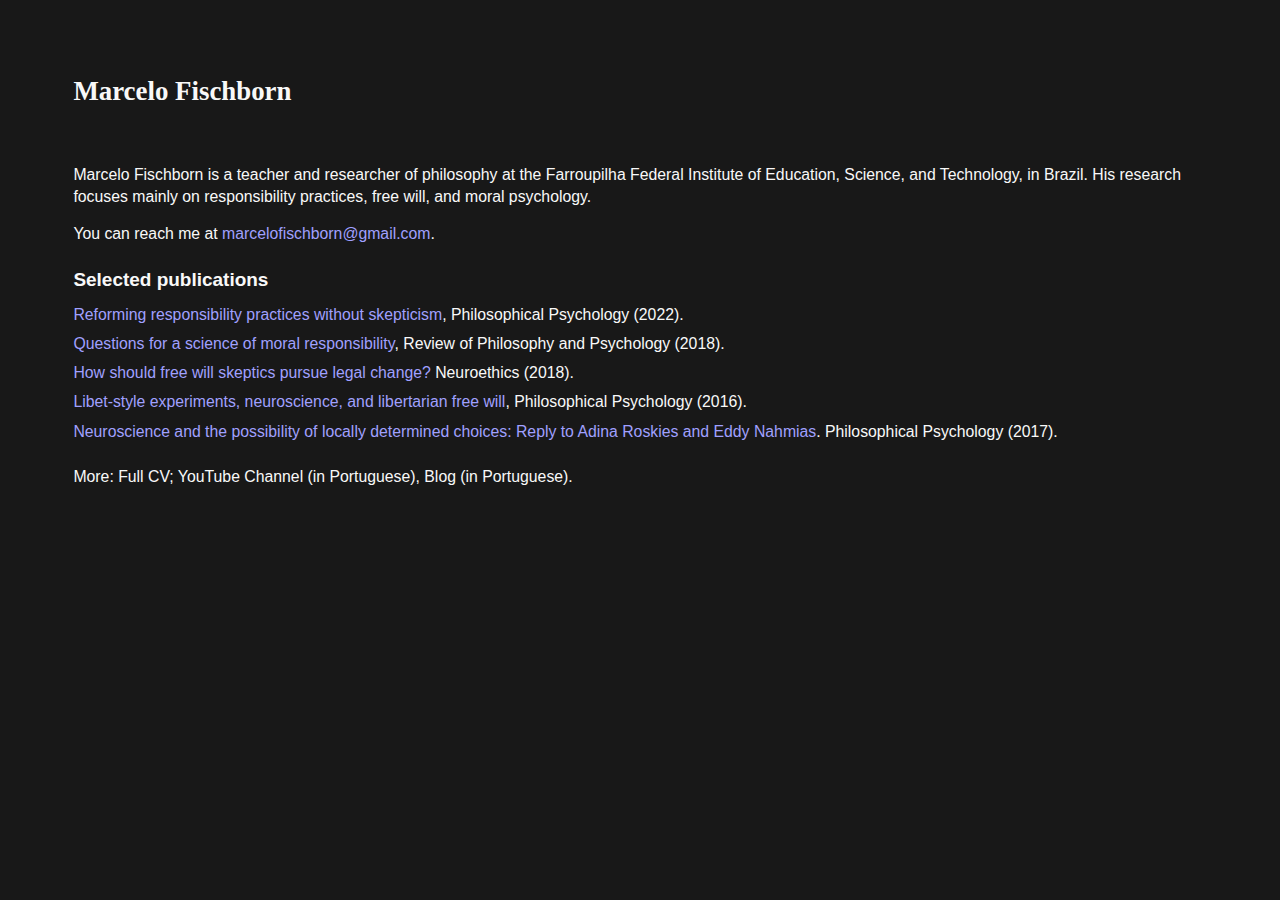
<file: index.html>
<html>
  <head>
    <title>Marcelo Fischborn</title>
    <link rel="stylesheet" href="all.css">
    <meta name="viewport" content="width=device-width, initial-scale=1.0">
  </head>
  <body>
    <h1>Marcelo Fischborn</h1>
    <p>Marcelo Fischborn is a teacher and researcher of philosophy at the Farroupilha Federal Institute of Education, Science, and Technology, in Brazil. His research focuses mainly on responsibility practices, free will, and moral psychology.</p>
    <p>You can reach me at <a href="#">marcelofischborn@gmail.com</a>.</p>
    <h2>Selected publications</h2>
    <ul>
      <li><a href="#">Reforming responsibility practices without skepticism</a>, Philosophical Psychology (2022).</li>
      <li><a href="#">Questions for a science of moral responsibility</a>, Review of Philosophy and Psychology (2018).</li>
      <li><a href="#">How should free will skeptics pursue legal change?</a> Neuroethics (2018).</li>
      <li><a href="#">Libet-style experiments, neuroscience, and libertarian free will</a>, Philosophical Psychology (2016).</li>
      <li><a href="#">Neuroscience and the possibility of locally determined choices: Reply to Adina Roskies and Eddy Nahmias</a>. Philosophical Psychology (2017).</li>
    </ul>
    <p>More: Full CV; YouTube Channel (in Portuguese), Blog (in Portuguese).</p>
  </body>
</html>
</file>
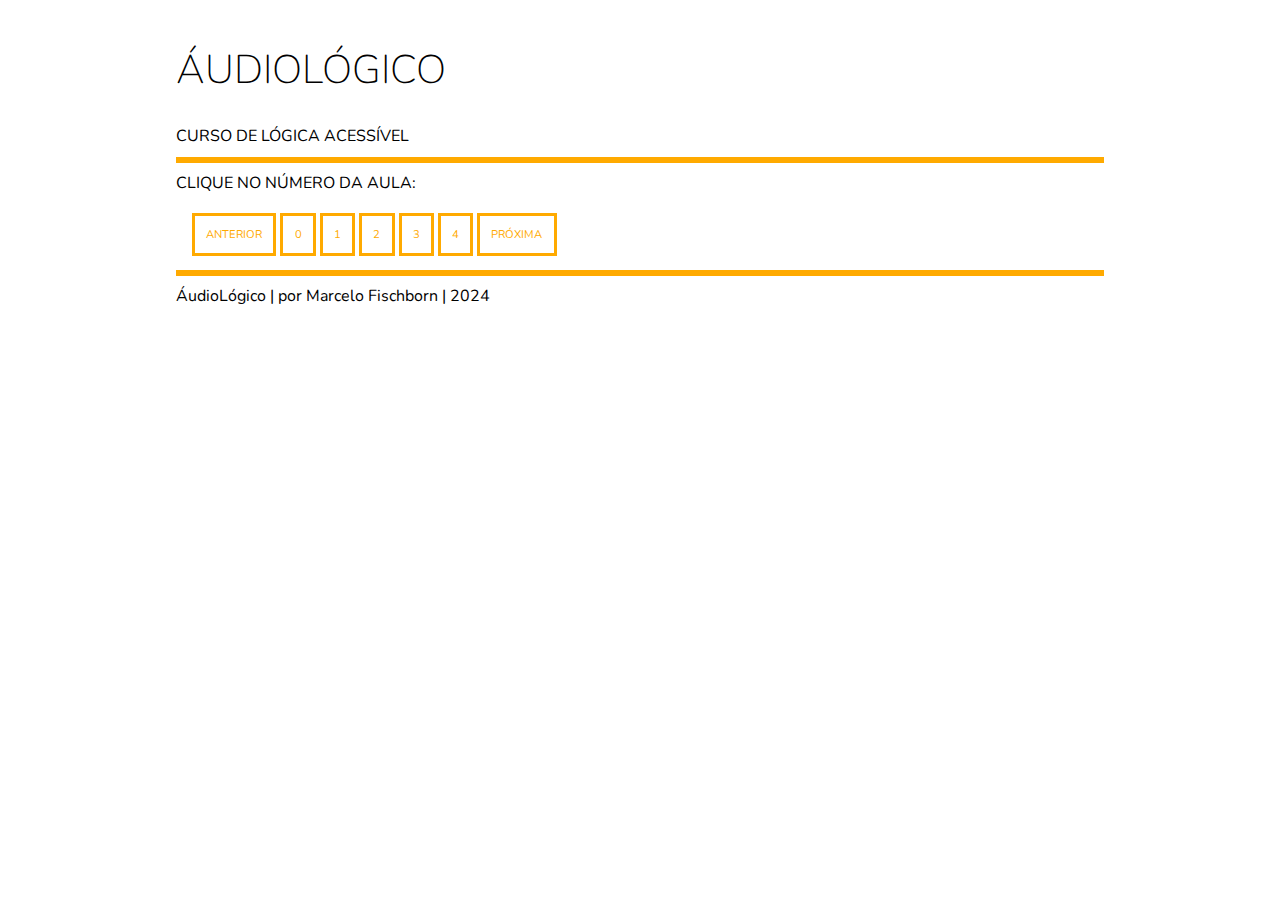
<file: audiologico/index.html>
<!DOCTYPE html>
<html lang="pt">
<head>
    <meta charset="UTF-8">
    <meta name="viewport" content="width=device-width, initial-scale=1.0">
    <title>ÁUDIOLÓGICO</title>
    <script src="https://code.responsivevoice.org/responsivevoice.js?key=XhKnUNPp"></script>
    <link rel="stylesheet" href="./include/lit.css">
    <script type="text/javascript" src="./include/code.js"></script> 
    <link href="https://fonts.googleapis.com/css?family=Nunito:300,400,700" rel="stylesheet">
    <!--<script async defer src="https://buttons.github.io/buttons.js"></script>-->
</head>
<body class="c">


    <h1 class="tts">ÁUDIOLÓGICO</h2>
    <div class="tts">CURSO DE LÓGICA ACESSÍVEL</div>
        
    <hr>
<p class="tts">CLIQUE NO NÚMERO DA AULA:</p><div class="c">
    <a class="btn" id="linkPrevious" href="#">ANTERIOR</a>
    <a class=btn href="0.html">0</a>
    <a class=btn href="1.html">1</a>
    <a class=btn href="2.html">2</a>
    <a class=btn href="3.html">3</a>
    <a class=btn href="4.html">4</a>
    <a class="btn" id="linkNext" href="#">PRÓXIMA</a>
</div>
<script>
    linksNextPrevious();

</script>
<hr>
<p class="tts">ÁudioLógico | por Marcelo Fischborn | 2024 </p>
</body>
</html>
</file>
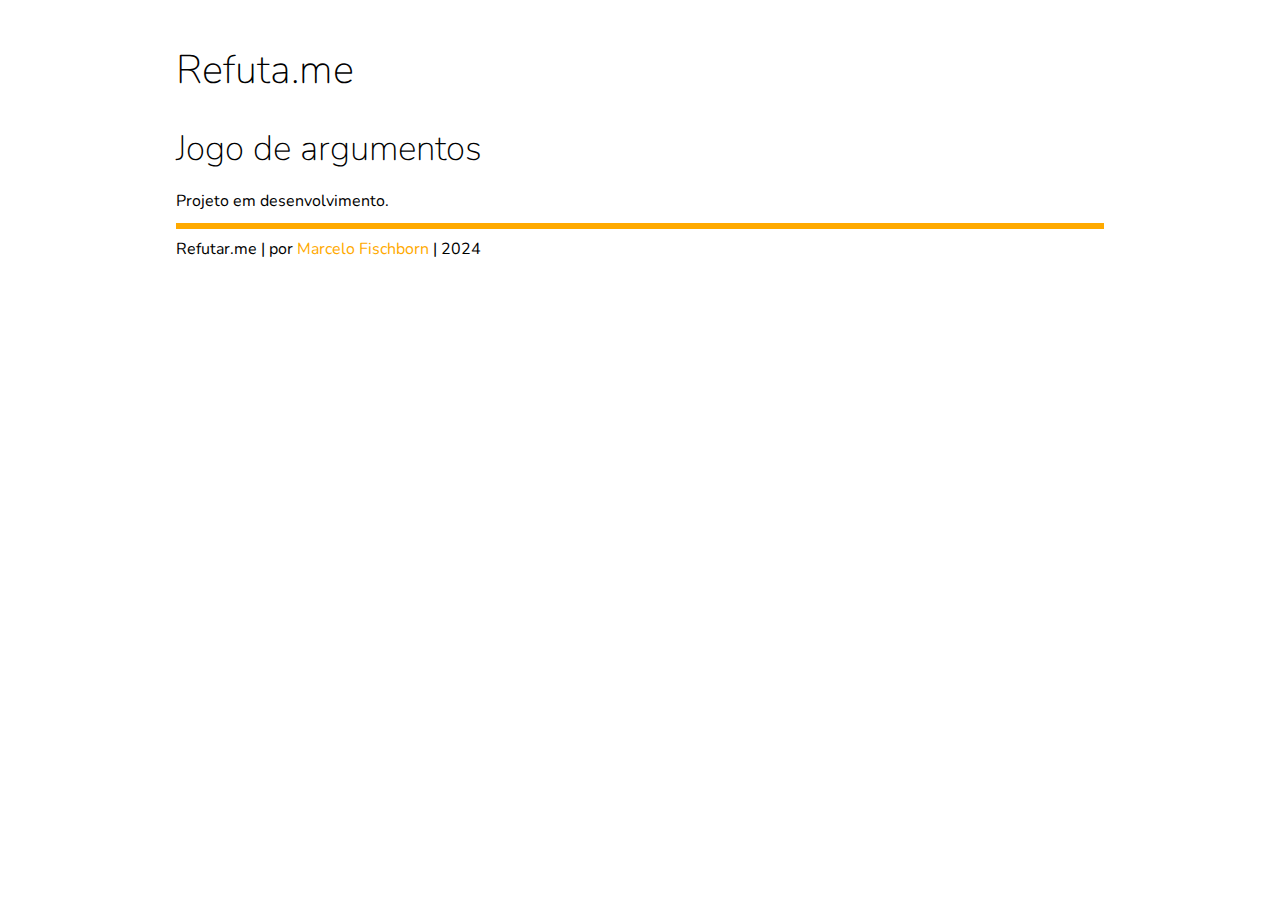
<file: refuta.me/index.html>
<!DOCTYPE html>
<html lang="pt">
<head>
    <meta charset="UTF-8">
    <meta name="viewport" content="width=device-width, initial-scale=1.0">
    <title>Refuta.me - Jogo de Argumentos</title>
    <link rel="stylesheet" href="./include/lit.css">
    <script type="text/javascript" src="./include/code.js"></script> 
    <link href="https://fonts.googleapis.com/css?family=Nunito:300,400,700" rel="stylesheet">
    <!--<script async defer src="https://buttons.github.io/buttons.js"></script>-->
</head>
<body class="c">

    <h1 class="tts">Refuta.me</h1>
    <h2>Jogo de argumentos</h2>
    <div class="tts">Projeto em desenvolvimento.</div>
    <hr>
    <p class="tts">
        Refutar.me | por <a href="https://fischborn.wordpress.com/sobre/">Marcelo Fischborn</a> | 2024
    </p>

</body>
</html>
</file>
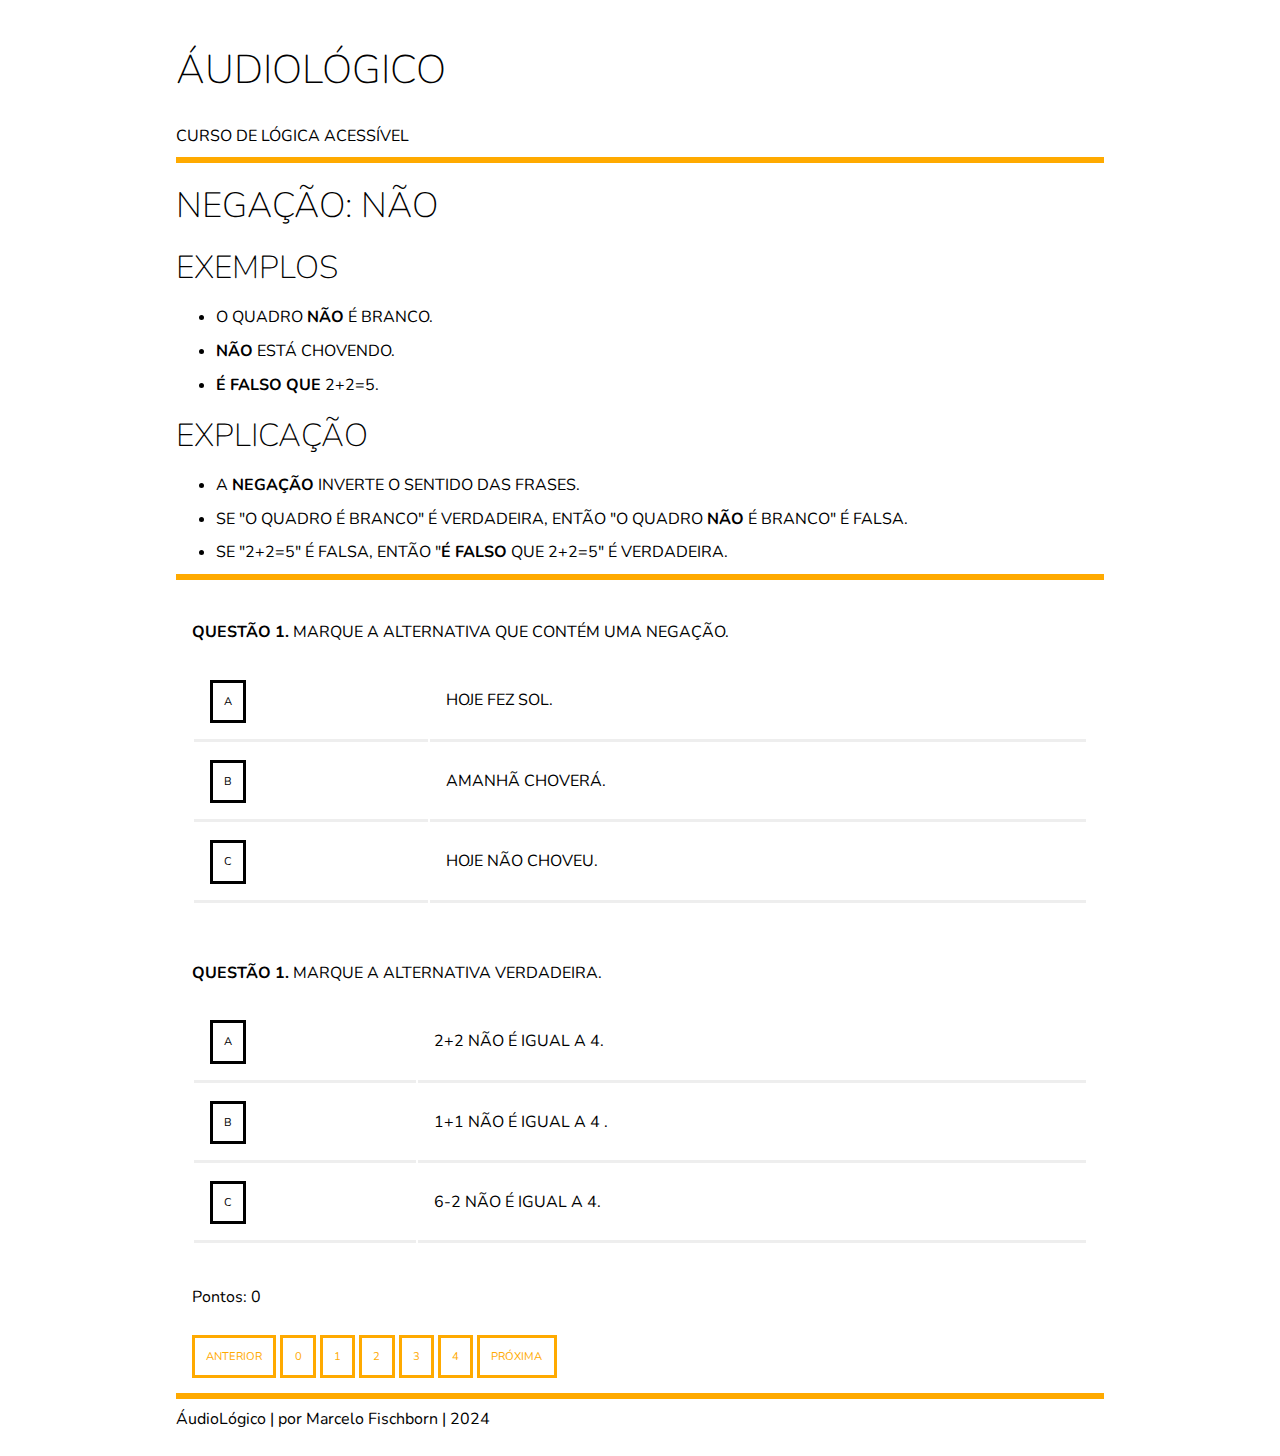
<file: audiologico/1.html>
<!DOCTYPE html>
<html lang="pt">
<head>
    <meta charset="UTF-8">
    <meta name="viewport" content="width=device-width, initial-scale=1.0">
    <title>ÁUDIOLÓGICO</title>
    <script src="https://code.responsivevoice.org/responsivevoice.js?key=XhKnUNPp"></script>
    <link rel="stylesheet" href="./include/lit.css">
    <script type="text/javascript" src="./include/code.js"></script> 
    <link href="https://fonts.googleapis.com/css?family=Nunito:300,400,700" rel="stylesheet">
    <!--<script async defer src="https://buttons.github.io/buttons.js"></script>-->
</head>
<body class="c">


    <h1 class="tts">ÁUDIOLÓGICO</h2>
    <div class="tts">CURSO DE LÓGICA ACESSÍVEL</div>
        
    <hr>
<h2 class="tts">NEGAÇÃO: NÃO</h2>

<h3 class="tts">EXEMPLOS</h3>
<ul>
    <li class="tts">O QUADRO <strong>NÃO</strong> É BRANCO.</li>
    <li class="tts"><strong>NÃO</strong> ESTÁ CHOVENDO.</li>
    <li class="tts"><strong>É FALSO QUE</strong> 2+2=5.</li>
</ul>



<h3 class="tts">EXPLICAÇÃO</h3>

<ul> <!--seguir daqui-->
    <li class="tts">A <strong>NEGAÇÃO</strong> INVERTE O SENTIDO DAS FRASES.</li>
    <li class="tts">SE "O QUADRO É BRANCO" É VERDADEIRA, ENTÃO "O QUADRO <strong>NÃO</strong> É BRANCO" É FALSA.</li>
    <li class="tts">SE "2+2=5" É FALSA, ENTÃO "<strong>É FALSO</strong> QUE 2+2=5" É VERDADEIRA.</li>
</ul>

<hr>

<div class="c"> <!-- Início da questão -->

    <p class="tts"><strong>QUESTÃO 1.</strong> MARQUE A ALTERNATIVA QUE CONTÉM UMA NEGAÇÃO.</p>

    <table class="w-100">
        <tbody>
            <tr>
                <td><button class="btn" onclick="checkAnswer(false, this)">A</button></td>
                <td class="tts">HOJE FEZ SOL.</td>
            </tr>
            <tr>
                <td><button class="btn" onclick="checkAnswer(false, this)">B</button></td>
                <td class="tts">AMANHÃ CHOVERÁ.</td>
            </tr>
            <tr>
                <td><button class="btn" onclick="checkAnswer(true, this)">C</button></td>
                <td class="tts">HOJE NÃO CHOVEU.</td>
            </tr>
        </tbody>
    </table>

    
    <div class="feedback"></div>

</div> <!-- Fim da questão -->

<div class="c"> <!-- Início da questão -->

    <p class="tts"><strong>QUESTÃO 1.</strong> MARQUE A ALTERNATIVA VERDADEIRA.</p>

    <table class="w-100">
        <tbody>
            <tr>
                <td><button class="btn" onclick="checkAnswer(false, this)">A</button></td>
                <td class="tts">2+2 NÃO É IGUAL A 4.</td>
            </tr>
            <tr>
                <td><button class="btn" onclick="checkAnswer(true, this)">B</button></td>
                <td class="tts">1+1 NÃO É IGUAL A 4 .</td>
            </tr>
            <tr>
                <td><button class="btn" onclick="checkAnswer(false, this)">C</button></td>
                <td class="tts">6-2 NÃO É IGUAL A 4.</td>
            </tr>
        </tbody>
    </table>

    
    <div class="feedback"></div>

</div> <!-- Fim da questão -->

<div class="c">
    <div class="points" id="points">Pontos: 0</div>
</div><div class="c">
    <a class="btn" id="linkPrevious" href="#">ANTERIOR</a>
    <a class=btn href="0.html">0</a>
    <a class=btn href="1.html">1</a>
    <a class=btn href="2.html">2</a>
    <a class=btn href="3.html">3</a>
    <a class=btn href="4.html">4</a>
    <a class="btn" id="linkNext" href="#">PRÓXIMA</a>
</div>
<script>
    linksNextPrevious();

</script>
<hr>
<p class="tts">ÁudioLógico | por Marcelo Fischborn | 2024 </p>
</body>
</html>
</file>
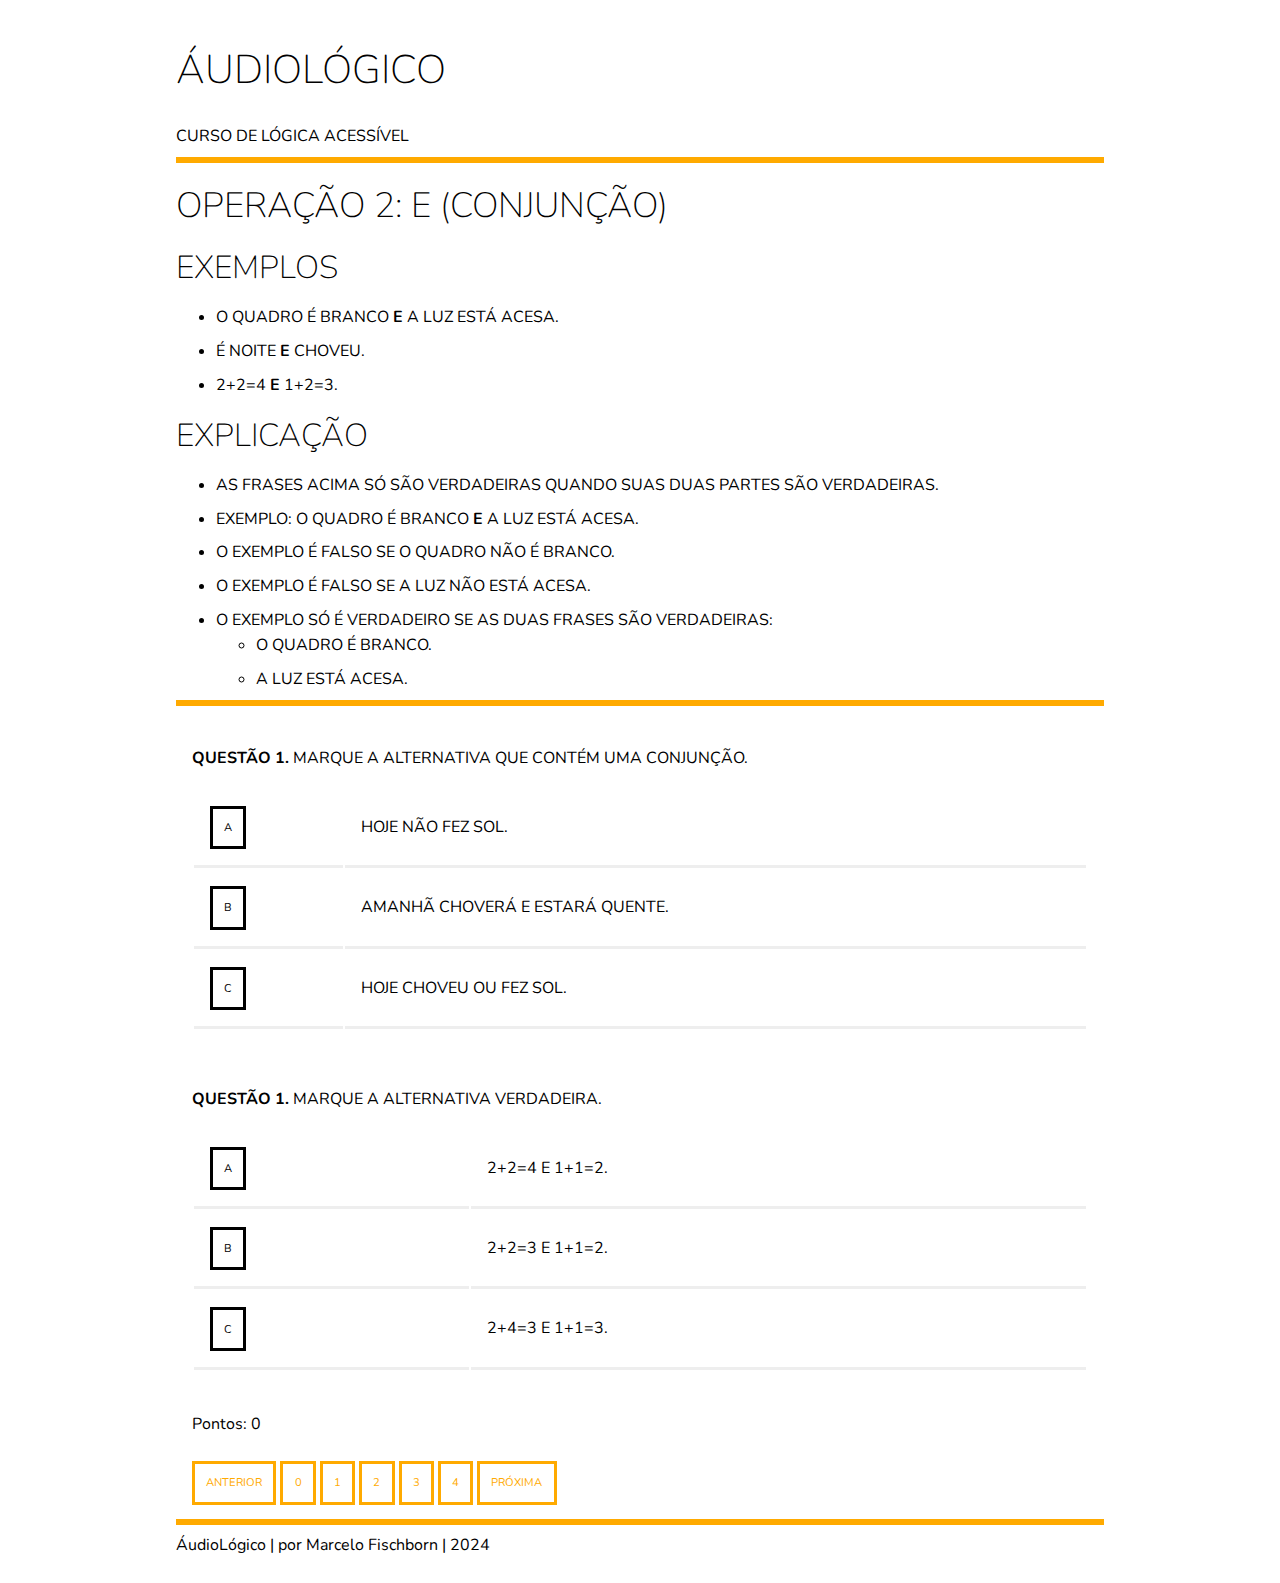
<file: audiologico/2.html>
<!DOCTYPE html>
<html lang="pt">
<head>
    <meta charset="UTF-8">
    <meta name="viewport" content="width=device-width, initial-scale=1.0">
    <title>ÁUDIOLÓGICO</title>
    <script src="https://code.responsivevoice.org/responsivevoice.js?key=XhKnUNPp"></script>
    <link rel="stylesheet" href="./include/lit.css">
    <script type="text/javascript" src="./include/code.js"></script> 
    <link href="https://fonts.googleapis.com/css?family=Nunito:300,400,700" rel="stylesheet">
    <!--<script async defer src="https://buttons.github.io/buttons.js"></script>-->
</head>
<body class="c">


    <h1 class="tts">ÁUDIOLÓGICO</h2>
    <div class="tts">CURSO DE LÓGICA ACESSÍVEL</div>
        
    <hr>
<h2 class="tts">OPERAÇÃO 2: E (CONJUNÇÃO)</h2>

<h3 class="tts">EXEMPLOS</h3>
<ul>
    <li class="tts">O QUADRO É BRANCO <strong>E</strong> A LUZ ESTÁ ACESA.</li>
    <li class="tts">É NOITE <strong>E</strong> CHOVEU.</li>
    <li class="tts">2+2=4 <strong>E</strong> 1+2=3.</li>
</ul>

<h3 class="tts">EXPLICAÇÃO</h3>

<ul>
    <li class="tts">AS FRASES ACIMA SÓ SÃO VERDADEIRAS QUANDO SUAS DUAS PARTES SÃO VERDADEIRAS.</li>
    <li class="tts">EXEMPLO: O QUADRO É BRANCO <strong>E</strong> A LUZ ESTÁ ACESA.</li>
    <li class="tts">O EXEMPLO É FALSO SE O QUADRO NÃO É BRANCO.</li>
    <li class="tts">O EXEMPLO É FALSO SE A LUZ NÃO ESTÁ ACESA.</li>
    <li class="tts">O EXEMPLO SÓ É VERDADEIRO SE AS DUAS FRASES SÃO VERDADEIRAS:
        <ul>
            <li class="tts">O QUADRO É BRANCO.</li>
            <li class="tts">A LUZ ESTÁ ACESA.</li>
        </ul>
    </li>
</ul>



<hr>

<div class="c"> <!-- Início da questão -->

    <p class="tts"><strong>QUESTÃO 1.</strong> MARQUE A ALTERNATIVA QUE CONTÉM UMA CONJUNÇÃO.</p>

    <table class="w-100">
        <tbody>
            <tr>
                <td><button class="btn" onclick="checkAnswer(false, this)">A</button></td>
                <td class="tts">HOJE NÃO FEZ SOL.</td>
            </tr>
            <tr>
                <td><button class="btn" onclick="checkAnswer(true, this)">B</button></td>
                <td class="tts">AMANHÃ CHOVERÁ E ESTARÁ QUENTE.</td>
            </tr>
            <tr>
                <td><button class="btn" onclick="checkAnswer(false, this)">C</button></td>
                <td class="tts">HOJE CHOVEU OU FEZ SOL.</td>
            </tr>
        </tbody>
    </table>

    
    <div class="feedback"></div>

</div> <!-- Fim da questão -->

<div class="c"> <!-- Início da questão -->

    <p class="tts"><strong>QUESTÃO 1.</strong> MARQUE A ALTERNATIVA VERDADEIRA.</p>

    <table class="w-100">
        <tbody>
            <tr>
                <td><button class="btn" onclick="checkAnswer(true, this)">A</button></td>
                <td class="tts">2+2=4 E 1+1=2.</td>
            </tr>
            <tr>
                <td><button class="btn" onclick="checkAnswer(false, this)">B</button></td>
                <td class="tts">2+2=3 E 1+1=2.</td>
            </tr>
            <tr>
                <td><button class="btn" onclick="checkAnswer(false, this)">C</button></td>
                <td class="tts">2+4=3 E 1+1=3.</td>
            </tr>
        </tbody>
    </table>

    
    <div class="feedback"></div>

</div> <!-- Fim da questão -->

<div class="c">
    <div class="points" id="points">Pontos: 0</div>
</div><div class="c">
    <a class="btn" id="linkPrevious" href="#">ANTERIOR</a>
    <a class=btn href="0.html">0</a>
    <a class=btn href="1.html">1</a>
    <a class=btn href="2.html">2</a>
    <a class=btn href="3.html">3</a>
    <a class=btn href="4.html">4</a>
    <a class="btn" id="linkNext" href="#">PRÓXIMA</a>
</div>
<script>
    linksNextPrevious();

</script>
<hr>
<p class="tts">ÁudioLógico | por Marcelo Fischborn | 2024 </p>
</body>
</html>
</file>
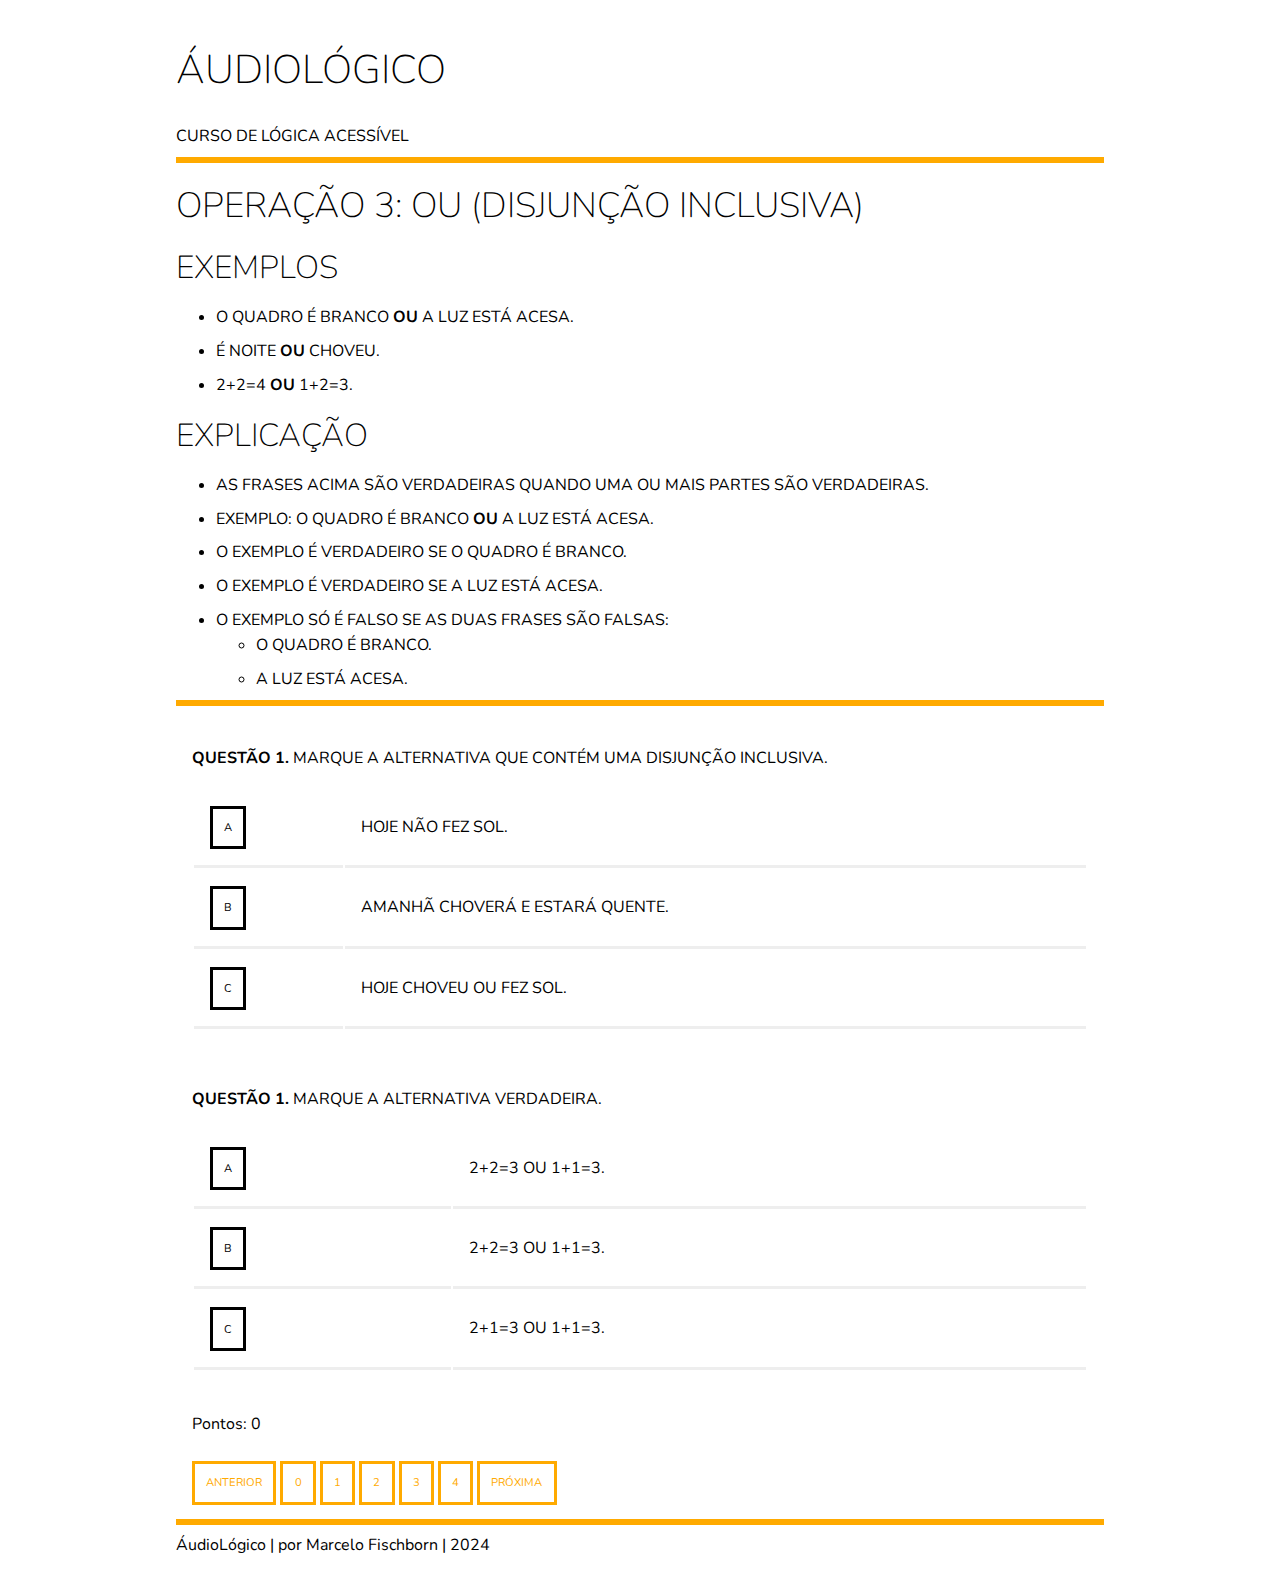
<file: audiologico/3.html>
<!DOCTYPE html>
<html lang="pt">
<head>
    <meta charset="UTF-8">
    <meta name="viewport" content="width=device-width, initial-scale=1.0">
    <title>ÁUDIOLÓGICO</title>
    <script src="https://code.responsivevoice.org/responsivevoice.js?key=XhKnUNPp"></script>
    <link rel="stylesheet" href="./include/lit.css">
    <script type="text/javascript" src="./include/code.js"></script> 
    <link href="https://fonts.googleapis.com/css?family=Nunito:300,400,700" rel="stylesheet">
    <!--<script async defer src="https://buttons.github.io/buttons.js"></script>-->
</head>
<body class="c">


    <h1 class="tts">ÁUDIOLÓGICO</h2>
    <div class="tts">CURSO DE LÓGICA ACESSÍVEL</div>
        
    <hr>
<h2 class="tts">OPERAÇÃO 3: OU (DISJUNÇÃO INCLUSIVA)</h2>

<h3 class="tts">EXEMPLOS</h3>
<ul>
    <li class="tts">O QUADRO É BRANCO <strong>OU</strong> A LUZ ESTÁ ACESA.</li>
    <li class="tts">É NOITE <strong>OU</strong> CHOVEU.</li>
    <li class="tts">2+2=4 <strong>OU</strong> 1+2=3.</li>
</ul>

<h3 class="tts">EXPLICAÇÃO</h3>

<ul>
    <li class="tts">AS FRASES ACIMA SÃO VERDADEIRAS QUANDO UMA OU MAIS PARTES SÃO VERDADEIRAS.</li>
    <li class="tts">EXEMPLO: O QUADRO É BRANCO <strong>OU</strong> A LUZ ESTÁ ACESA.</li>
    <li class="tts">O EXEMPLO É VERDADEIRO SE O QUADRO É BRANCO.</li>
    <li class="tts">O EXEMPLO É VERDADEIRO SE A LUZ ESTÁ ACESA.</li>
    <li class="tts">O EXEMPLO SÓ É FALSO SE AS DUAS FRASES SÃO FALSAS:
        <ul>
            <li class="tts">O QUADRO É BRANCO.</li>
            <li class="tts">A LUZ ESTÁ ACESA.</li>
        </ul>
    </li>
</ul>



<hr>

<div class="c"> <!-- Início da questão -->

    <p class="tts"><strong>QUESTÃO 1.</strong> MARQUE A ALTERNATIVA QUE CONTÉM UMA DISJUNÇÃO INCLUSIVA.</p>

    <table class="w-100">
        <tbody>
            <tr>
                <td><button class="btn" onclick="checkAnswer(false, this)">A</button></td>
                <td class="tts">HOJE NÃO FEZ SOL.</td>
            </tr>
            <tr>
                <td><button class="btn" onclick="checkAnswer(false, this)">B</button></td>
                <td class="tts">AMANHÃ CHOVERÁ E ESTARÁ QUENTE.</td>
            </tr>
            <tr>
                <td><button class="btn" onclick="checkAnswer(true, this)">C</button></td>
                <td class="tts">HOJE CHOVEU OU FEZ SOL.</td>
            </tr>
        </tbody>
    </table>

    
    <div class="feedback"></div>

</div> <!-- Fim da questão -->

<div class="c"> <!-- Início da questão -->

    <p class="tts"><strong>QUESTÃO 1.</strong> MARQUE A ALTERNATIVA VERDADEIRA.</p>

    <table class="w-100">
        <tbody>
            <tr>
                <td><button class="btn" onclick="checkAnswer(false, this)">A</button></td>
                <td class="tts">2+2=3 OU 1+1=3.</td>
            </tr>
            <tr>
                <td><button class="btn" onclick="checkAnswer(false, this)">B</button></td>
                <td class="tts">2+2=3 OU 1+1=3.</td>
            </tr>
            <tr>
                <td><button class="btn" onclick="checkAnswer(true, this)">C</button></td>
                <td class="tts">2+1=3 OU 1+1=3.</td>
            </tr>
        </tbody>
    </table>

    
    <div class="feedback"></div>

</div> <!-- Fim da questão -->

<div class="c">
    <div class="points" id="points">Pontos: 0</div>
</div><div class="c">
    <a class="btn" id="linkPrevious" href="#">ANTERIOR</a>
    <a class=btn href="0.html">0</a>
    <a class=btn href="1.html">1</a>
    <a class=btn href="2.html">2</a>
    <a class=btn href="3.html">3</a>
    <a class=btn href="4.html">4</a>
    <a class="btn" id="linkNext" href="#">PRÓXIMA</a>
</div>
<script>
    linksNextPrevious();

</script>
<hr>
<p class="tts">ÁudioLógico | por Marcelo Fischborn | 2024 </p>
</body>
</html>
</file>
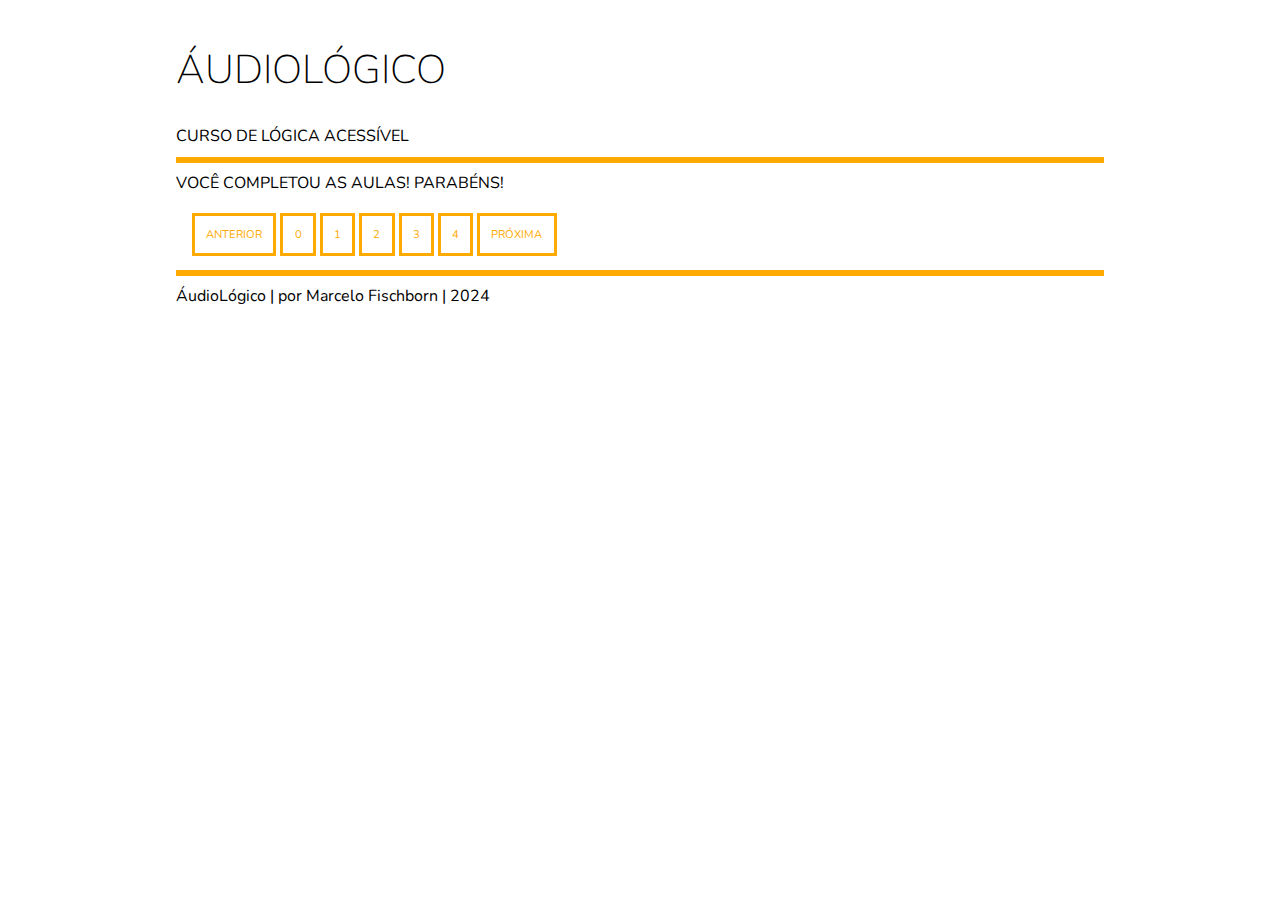
<file: audiologico/4.html>
<!DOCTYPE html>
<html lang="pt">
<head>
    <meta charset="UTF-8">
    <meta name="viewport" content="width=device-width, initial-scale=1.0">
    <title>ÁUDIOLÓGICO</title>
    <script src="https://code.responsivevoice.org/responsivevoice.js?key=XhKnUNPp"></script>
    <link rel="stylesheet" href="./include/lit.css">
    <script type="text/javascript" src="./include/code.js"></script> 
    <link href="https://fonts.googleapis.com/css?family=Nunito:300,400,700" rel="stylesheet">
    <!--<script async defer src="https://buttons.github.io/buttons.js"></script>-->
</head>
<body class="c">


    <h1 class="tts">ÁUDIOLÓGICO</h2>
    <div class="tts">CURSO DE LÓGICA ACESSÍVEL</div>
        
    <hr>
<p class="tts">VOCÊ COMPLETOU AS AULAS! PARABÉNS!</p><div class="c">
    <a class="btn" id="linkPrevious" href="#">ANTERIOR</a>
    <a class=btn href="0.html">0</a>
    <a class=btn href="1.html">1</a>
    <a class=btn href="2.html">2</a>
    <a class=btn href="3.html">3</a>
    <a class=btn href="4.html">4</a>
    <a class="btn" id="linkNext" href="#">PRÓXIMA</a>
</div>
<script>
    linksNextPrevious();

</script>
<hr>
<p class="tts">ÁudioLógico | por Marcelo Fischborn | 2024 </p>
</body>
</html>
</file>
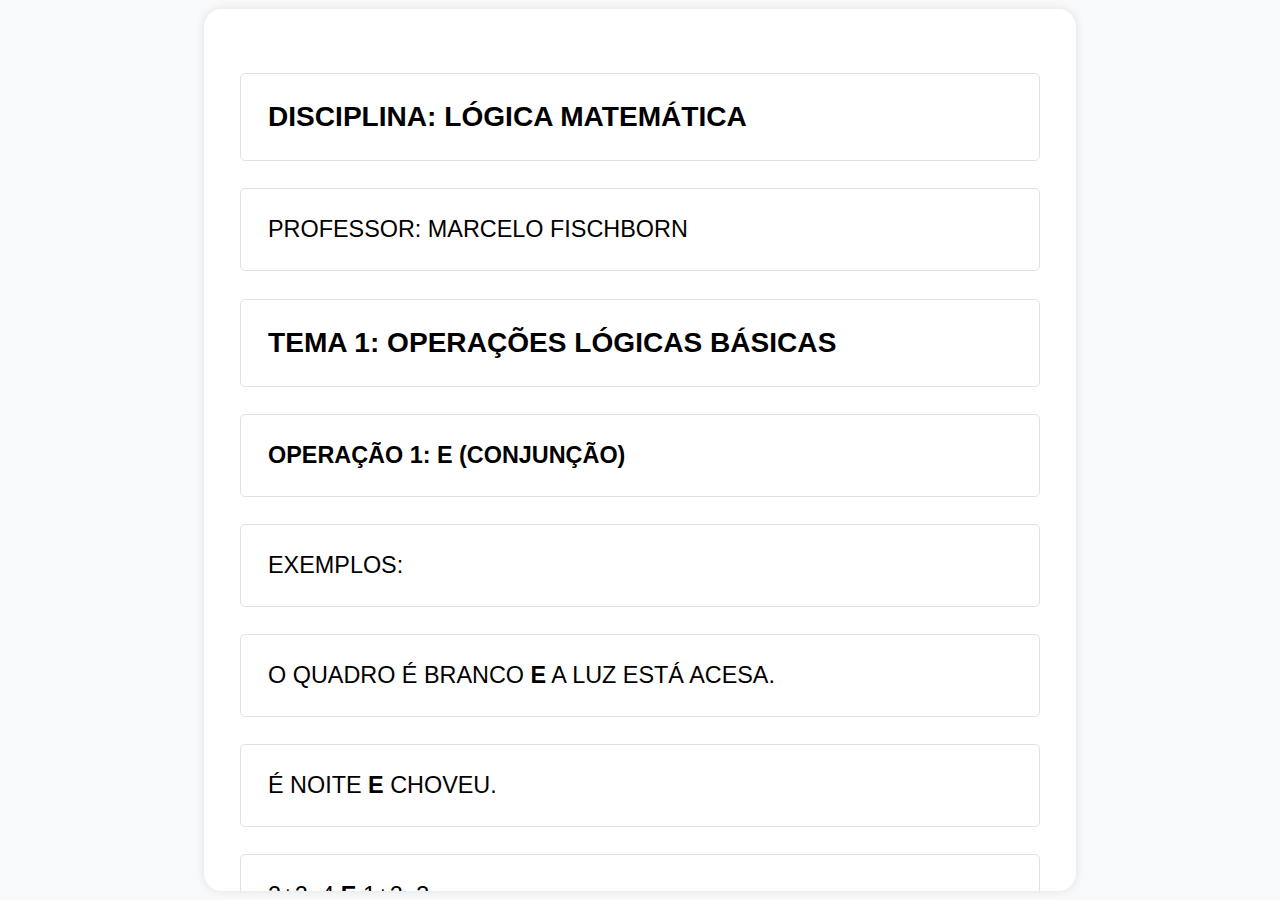
<file: cursos/audiologica.html>
<!-- XhKnUNPp -->

<!DOCTYPE html>
<html lang="en">
<head>
    <meta charset="UTF-8">
    <meta name="viewport" content="width=device-width, initial-scale=1.0">
    <title>LÓGICA ACESSÍVEL</title>
    <script src="https://code.responsivevoice.org/responsivevoice.js?key=XhKnUNPp"></script>
    <style>
        body {
            font-family: Arial, sans-serif;
            font-size: 2.6vh;
            margin: 0;
            padding: 0;
            display: flex;
            justify-content: center;
            align-items: center;
            height: 100vh;
            background-color: #f8f9fa;
        }
        .container {
            max-width: 800px;
            width: 100%;
            padding: 4vh;
            background-color: #ffffff;
            box-shadow: 0 0 10px rgba(0, 0, 0, 0.1);
            border-radius: 2vh;
            max-height: 90vh; 
            overflow-y: auto;
        }
        h1 {
            text-align: center;
            margin-bottom: 3vh;
            font-size: 24px;
        }
        p.tts {
            padding: 3vh; /*15px;*/
            margin-bottom: 3vh; /*15px;*/
            border: 1px solid #dee2e6;
            border-radius: 5px;
            cursor: pointer;
            transition: background-color 0.3s ease;
        }
        p.tts:hover {
            background-color: #f1f1f1;
        }
        p.tts.h1 {
            font-weight: bold; /* Make the text bold for elements with both tts and bold classes */
            font-size: 1.2em;
        }
        p.tts.h2 {
            font-weight: bold; /* Make the text bold for elements with both tts and bold classes */
        }
    </style>
</head>
<body>

    <div class="container">     
        <p class="tts h1">DISCIPLINA: LÓGICA MATEMÁTICA</p>
        <p class="tts">PROFESSOR: MARCELO FISCHBORN</p>
        <p class="tts h1">TEMA 1: OPERAÇÕES LÓGICAS BÁSICAS</p>
        <p class="tts h2">OPERAÇÃO 1: E (CONJUNÇÃO)</p>
        <p class="tts">EXEMPLOS:</p>
        <p class="tts">O QUADRO É BRANCO <strong>E</strong> A LUZ ESTÁ ACESA.</p>
        <p class="tts">É NOITE <strong>E</strong> CHOVEU.</p>
        <p class="tts">2+2=4 <strong>E</strong> 1+2=3.</p>
        <p class="tts">EXPLICAÇÃO:</p>
        <p class="tts">AS FRASES ACIMA SÓ SÃO VERDADEIRAS QUANDO SUAS DUAS PARTES SÃO VERDADEIRAS.</p>
        <p class="tts">O QUADRO É BRANCO <strong>E</strong> A LUZ ESTÁ ACESA.</p>
        <p class="tts">É VERDADE QUE O QUADRO É BRANCO <strong>E</strong> É VERDADE QUE A LUZ ESTÁ ACESA.</p>
        
        
        <p class="tts h2">OPERAÇÃO 2: OU (DISJUNÇÃO INCLUSIVA)</p>
        <p class="tts">EXEMPLOS:</p>
        <p class="tts">O QUADRO É BRANCO <strong>OU</strong> A LUZ ESTÁ ACESA.</p>
        <p class="tts">É NOITE <strong>OU</strong> CHOVEU.</p>
        <p class="tts">2+2=4 <strong>OU</strong> 1+2=3.</p>
        <p class="tts">EXPLICAÇÃO:</p>
        <p class="tts">AS FRASES ACIMA SÃO VERDADEIRAS QUANDO PELO MENOS UMA DAS PARTES É VERDADEIRA.</p>
        <p class="tts">O QUADRO É BRANCO <strong>OU</strong> A LUZ ESTÁ ACESA.</p>
        <p class="tts">É VERDADE QUE O QUADRO É BRANCO <strong>OU</strong> É VERDADE QUE A LUZ ESTÁ ACESA.</p>
        
        
        <p class="tts h2">OPERAÇÃO 3: NÃO (NEGAÇÃO)</p>
        <p class="tts">EXEMPLOS:</p>
        <p class="tts">O QUADRO NÃO É BRANCO.</p>
        <p class="tts">NÃO ESTÁ CHOVENDO.</p>
        <p class="tts">NÃO É VERDADE QUE 2+2=5.</p>
        <p class="tts">EXPLICAÇÃO:</p>
        <p class="tts">AS FRASES ACIMA SÃO VERDADEIRAS QUANDO A CONDIÇÃO ESPECIFICADA NÃO É VERDADEIRA.</p>
        <p class="tts">O QUADRO NÃO É BRANCO.</p>
        <p class="tts">É VERDADE QUE O QUADRO NÃO É BRANCO.</p>
        
    </div>
    
    <script>
        function speak(text) {
            responsiveVoice.speak(text, "Brazilian Portuguese Female");
        }

        function setTextToSpeech() {
            const paragraphs = document.querySelectorAll('p.tts');
            paragraphs.forEach(p => {
                p.onclick = () => speak(p.innerText);
            });
        }

        // Initialize text-to-speech functionality
        window.onload = setTextToSpeech;
    </script>
</body>
</html>
</file>
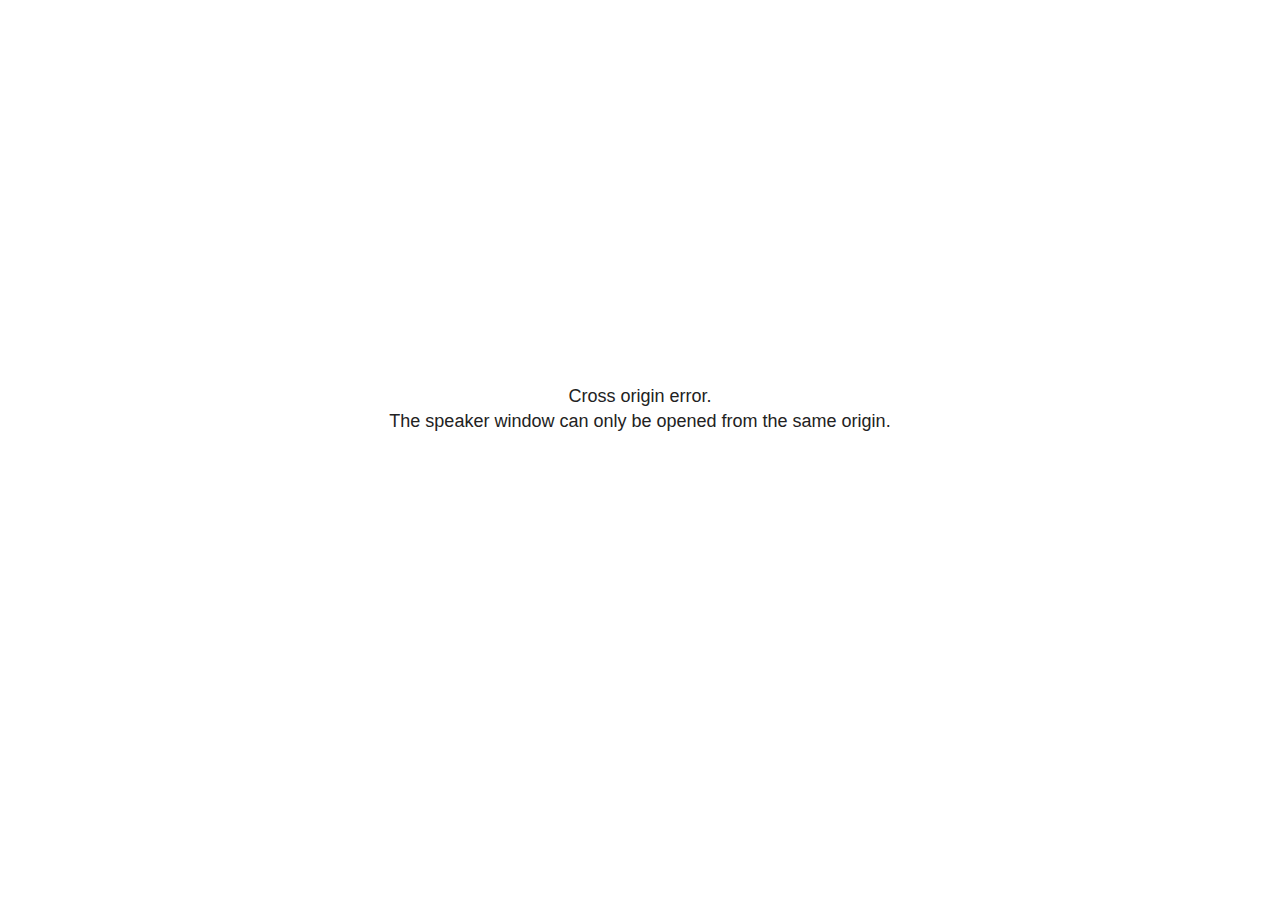
<file: display10/plugin/notes/speaker-view.html>
<!--
	NOTE: You need to build the notes plugin after making changes to this file.
-->
<html lang="en">
	<head>
		<meta charset="utf-8">

		<title>reveal.js - Speaker View</title>

		<style>
			body {
				font-family: Helvetica;
				font-size: 18px;
			}

			#current-slide,
			#upcoming-slide,
			#speaker-controls {
				padding: 6px;
				box-sizing: border-box;
				-moz-box-sizing: border-box;
			}

			#current-slide iframe,
			#upcoming-slide iframe {
				width: 100%;
				height: 100%;
				border: 1px solid #ddd;
			}

			#current-slide .label,
			#upcoming-slide .label {
				position: absolute;
				top: 10px;
				left: 10px;
				z-index: 2;
			}

			#connection-status {
				position: absolute;
				top: 0;
				left: 0;
				width: 100%;
				height: 100%;
				z-index: 20;
				padding: 30% 20% 20% 20%;
				font-size: 18px;
				color: #222;
				background: #fff;
				text-align: center;
				box-sizing: border-box;
				line-height: 1.4;
			}

			.overlay-element {
				height: 34px;
				line-height: 34px;
				padding: 0 10px;
				text-shadow: none;
				background: rgba( 220, 220, 220, 0.8 );
				color: #222;
				font-size: 14px;
			}

			.overlay-element.interactive:hover {
				background: rgba( 220, 220, 220, 1 );
			}

			#current-slide {
				position: absolute;
				width: 60%;
				height: 100%;
				top: 0;
				left: 0;
				padding-right: 0;
			}

			#upcoming-slide {
				position: absolute;
				width: 40%;
				height: 40%;
				right: 0;
				top: 0;
			}

			/* Speaker controls */
			#speaker-controls {
				position: absolute;
				top: 40%;
				right: 0;
				width: 40%;
				height: 60%;
				overflow: auto;
				font-size: 18px;
			}

				.speaker-controls-time.hidden,
				.speaker-controls-notes.hidden {
					display: none;
				}

				.speaker-controls-time .label,
				.speaker-controls-pace .label,
				.speaker-controls-notes .label {
					text-transform: uppercase;
					font-weight: normal;
					font-size: 0.66em;
					color: #666;
					margin: 0;
				}

				.speaker-controls-time, .speaker-controls-pace {
					border-bottom: 1px solid rgba( 200, 200, 200, 0.5 );
					margin-bottom: 10px;
					padding: 10px 16px;
					padding-bottom: 20px;
					cursor: pointer;
				}

				.speaker-controls-time .reset-button {
					opacity: 0;
					float: right;
					color: #666;
					text-decoration: none;
				}
				.speaker-controls-time:hover .reset-button {
					opacity: 1;
				}

				.speaker-controls-time .timer,
				.speaker-controls-time .clock {
					width: 50%;
				}

				.speaker-controls-time .timer,
				.speaker-controls-time .clock,
				.speaker-controls-time .pacing .hours-value,
				.speaker-controls-time .pacing .minutes-value,
				.speaker-controls-time .pacing .seconds-value {
					font-size: 1.9em;
				}

				.speaker-controls-time .timer {
					float: left;
				}

				.speaker-controls-time .clock {
					float: right;
					text-align: right;
				}

				.speaker-controls-time span.mute {
					opacity: 0.3;
				}

				.speaker-controls-time .pacing-title {
					margin-top: 5px;
				}

				.speaker-controls-time .pacing.ahead {
					color: blue;
				}

				.speaker-controls-time .pacing.on-track {
					color: green;
				}

				.speaker-controls-time .pacing.behind {
					color: red;
				}

				.speaker-controls-notes {
					padding: 10px 16px;
				}

				.speaker-controls-notes .value {
					margin-top: 5px;
					line-height: 1.4;
					font-size: 1.2em;
				}

			/* Layout selector */
			#speaker-layout {
				position: absolute;
				top: 10px;
				right: 10px;
				color: #222;
				z-index: 10;
			}
				#speaker-layout select {
					position: absolute;
					width: 100%;
					height: 100%;
					top: 0;
					left: 0;
					border: 0;
					box-shadow: 0;
					cursor: pointer;
					opacity: 0;

					font-size: 1em;
					background-color: transparent;

					-moz-appearance: none;
					-webkit-appearance: none;
					-webkit-tap-highlight-color: rgba(0, 0, 0, 0);
				}

				#speaker-layout select:focus {
					outline: none;
					box-shadow: none;
				}

			.clear {
				clear: both;
			}

			/* Speaker layout: Wide */
			body[data-speaker-layout="wide"] #current-slide,
			body[data-speaker-layout="wide"] #upcoming-slide {
				width: 50%;
				height: 45%;
				padding: 6px;
			}

			body[data-speaker-layout="wide"] #current-slide {
				top: 0;
				left: 0;
			}

			body[data-speaker-layout="wide"] #upcoming-slide {
				top: 0;
				left: 50%;
			}

			body[data-speaker-layout="wide"] #speaker-controls {
				top: 45%;
				left: 0;
				width: 100%;
				height: 50%;
				font-size: 1.25em;
			}

			/* Speaker layout: Tall */
			body[data-speaker-layout="tall"] #current-slide,
			body[data-speaker-layout="tall"] #upcoming-slide {
				width: 45%;
				height: 50%;
				padding: 6px;
			}

			body[data-speaker-layout="tall"] #current-slide {
				top: 0;
				left: 0;
			}

			body[data-speaker-layout="tall"] #upcoming-slide {
				top: 50%;
				left: 0;
			}

			body[data-speaker-layout="tall"] #speaker-controls {
				padding-top: 40px;
				top: 0;
				left: 45%;
				width: 55%;
				height: 100%;
				font-size: 1.25em;
			}

			/* Speaker layout: Notes only */
			body[data-speaker-layout="notes-only"] #current-slide,
			body[data-speaker-layout="notes-only"] #upcoming-slide {
				display: none;
			}

			body[data-speaker-layout="notes-only"] #speaker-controls {
				padding-top: 40px;
				top: 0;
				left: 0;
				width: 100%;
				height: 100%;
				font-size: 1.25em;
			}

			@media screen and (max-width: 1080px) {
				body[data-speaker-layout="default"] #speaker-controls {
					font-size: 16px;
				}
			}

			@media screen and (max-width: 900px) {
				body[data-speaker-layout="default"] #speaker-controls {
					font-size: 14px;
				}
			}

			@media screen and (max-width: 800px) {
				body[data-speaker-layout="default"] #speaker-controls {
					font-size: 12px;
				}
			}

		</style>
	</head>

	<body>

		<div id="connection-status">Loading speaker view...</div>

		<div id="current-slide"></div>
		<div id="upcoming-slide"><span class="overlay-element label">Upcoming</span></div>
		<div id="speaker-controls">
			<div class="speaker-controls-time">
				<h4 class="label">Time <span class="reset-button">Click to Reset</span></h4>
				<div class="clock">
					<span class="clock-value">0:00 AM</span>
				</div>
				<div class="timer">
					<span class="hours-value">00</span><span class="minutes-value">:00</span><span class="seconds-value">:00</span>
				</div>
				<div class="clear"></div>

				<h4 class="label pacing-title" style="display: none">Pacing – Time to finish current slide</h4>
				<div class="pacing" style="display: none">
					<span class="hours-value">00</span><span class="minutes-value">:00</span><span class="seconds-value">:00</span>
				</div>
			</div>

			<div class="speaker-controls-notes hidden">
				<h4 class="label">Notes</h4>
				<div class="value"></div>
			</div>
		</div>
		<div id="speaker-layout" class="overlay-element interactive">
			<span class="speaker-layout-label"></span>
			<select class="speaker-layout-dropdown"></select>
		</div>

		<script>

			(function() {

				var notes,
					notesValue,
					currentState,
					currentSlide,
					upcomingSlide,
					layoutLabel,
					layoutDropdown,
					pendingCalls = {},
					lastRevealApiCallId = 0,
					connected = false

				var connectionStatus = document.querySelector( '#connection-status' );

				var SPEAKER_LAYOUTS = {
					'default': 'Default',
					'wide': 'Wide',
					'tall': 'Tall',
					'notes-only': 'Notes only'
				};

				setupLayout();

				let openerOrigin;

				try {
					openerOrigin = window.opener.location.origin;
				}
				catch ( error ) { console.warn( error ) }

				// In order to prevent XSS, the speaker view will only run if its
				// opener has the same origin as itself
				if( window.location.origin !== openerOrigin ) {
					connectionStatus.innerHTML = 'Cross origin error.<br>The speaker window can only be opened from the same origin.';
					return;
				}

				var connectionTimeout = setTimeout( function() {
					connectionStatus.innerHTML = 'Error connecting to main window.<br>Please try closing and reopening the speaker view.';
				}, 5000 );

				window.addEventListener( 'message', function( event ) {

					// Validate the origin of all messages to avoid parsing messages
					// that aren't meant for us. Ignore when running off file:// so
					// that the speaker view continues to work without a web server.
					if( window.location.origin !== event.origin && window.location.origin !== 'file://' ) {
						return
					}

					clearTimeout( connectionTimeout );
					connectionStatus.style.display = 'none';

					var data = JSON.parse( event.data );

					// The overview mode is only useful to the reveal.js instance
					// where navigation occurs so we don't sync it
					if( data.state ) delete data.state.overview;

					// Messages sent by the notes plugin inside of the main window
					if( data && data.namespace === 'reveal-notes' ) {
						if( data.type === 'connect' ) {
							handleConnectMessage( data );
						}
						else if( data.type === 'state' ) {
							handleStateMessage( data );
						}
						else if( data.type === 'return' ) {
							pendingCalls[data.callId](data.result);
							delete pendingCalls[data.callId];
						}
					}
					// Messages sent by the reveal.js inside of the current slide preview
					else if( data && data.namespace === 'reveal' ) {
						if( /ready/.test( data.eventName ) ) {
							// Send a message back to notify that the handshake is complete
							window.opener.postMessage( JSON.stringify({ namespace: 'reveal-notes', type: 'connected'} ), '*' );
						}
						else if( /slidechanged|fragmentshown|fragmenthidden|paused|resumed/.test( data.eventName ) && currentState !== JSON.stringify( data.state ) ) {

							dispatchStateToMainWindow( data.state );

						}
					}

				} );

				/**
				 * Updates the presentation in the main window to match the state
				 * of the presentation in the notes window.
				 */
				const dispatchStateToMainWindow = debounce(( state ) => {
					window.opener.postMessage( JSON.stringify({ method: 'setState', args: [ state ]} ), '*' );
				}, 500);

				/**
				 * Asynchronously calls the Reveal.js API of the main frame.
				 */
				function callRevealApi( methodName, methodArguments, callback ) {

					var callId = ++lastRevealApiCallId;
					pendingCalls[callId] = callback;
					window.opener.postMessage( JSON.stringify( {
						namespace: 'reveal-notes',
						type: 'call',
						callId: callId,
						methodName: methodName,
						arguments: methodArguments
					} ), '*' );

				}

				/**
				 * Called when the main window is trying to establish a
				 * connection.
				 */
				function handleConnectMessage( data ) {

					if( connected === false ) {
						connected = true;

						setupIframes( data );
						setupKeyboard();
						setupNotes();
						setupTimer();
						setupHeartbeat();
					}

				}

				/**
				 * Called when the main window sends an updated state.
				 */
				function handleStateMessage( data ) {

					// Store the most recently set state to avoid circular loops
					// applying the same state
					currentState = JSON.stringify( data.state );

					// No need for updating the notes in case of fragment changes
					if ( data.notes ) {
						notes.classList.remove( 'hidden' );
						notesValue.style.whiteSpace = data.whitespace;
						if( data.markdown ) {
							notesValue.innerHTML = marked( data.notes );
						}
						else {
							notesValue.innerHTML = data.notes;
						}
					}
					else {
						notes.classList.add( 'hidden' );
					}

					// Update the note slides
					currentSlide.contentWindow.postMessage( JSON.stringify({ method: 'setState', args: [ data.state ] }), '*' );
					upcomingSlide.contentWindow.postMessage( JSON.stringify({ method: 'setState', args: [ data.state ] }), '*' );
					upcomingSlide.contentWindow.postMessage( JSON.stringify({ method: 'next' }), '*' );

				}

				// Limit to max one state update per X ms
				handleStateMessage = debounce( handleStateMessage, 200 );

				/**
				 * Forward keyboard events to the current slide window.
				 * This enables keyboard events to work even if focus
				 * isn't set on the current slide iframe.
				 *
				 * Block F5 default handling, it reloads and disconnects
				 * the speaker notes window.
				 */
				function setupKeyboard() {

					document.addEventListener( 'keydown', function( event ) {
						if( event.keyCode === 116 || ( event.metaKey && event.keyCode === 82 ) ) {
							event.preventDefault();
							return false;
						}
						currentSlide.contentWindow.postMessage( JSON.stringify({ method: 'triggerKey', args: [ event.keyCode ] }), '*' );
					} );

				}

				/**
				 * Creates the preview iframes.
				 */
				function setupIframes( data ) {

					var params = [
						'receiver',
						'progress=false',
						'history=false',
						'transition=none',
						'autoSlide=0',
						'backgroundTransition=none'
					].join( '&' );

					var urlSeparator = /\?/.test(data.url) ? '&' : '?';
					var hash = '#/' + data.state.indexh + '/' + data.state.indexv;
					var currentURL = data.url + urlSeparator + params + '&scrollActivationWidth=false&postMessageEvents=true' + hash;
					var upcomingURL = data.url + urlSeparator + params + '&scrollActivationWidth=false&controls=false' + hash;

					currentSlide = document.createElement( 'iframe' );
					currentSlide.setAttribute( 'width', 1280 );
					currentSlide.setAttribute( 'height', 1024 );
					currentSlide.setAttribute( 'src', currentURL );
					document.querySelector( '#current-slide' ).appendChild( currentSlide );

					upcomingSlide = document.createElement( 'iframe' );
					upcomingSlide.setAttribute( 'width', 640 );
					upcomingSlide.setAttribute( 'height', 512 );
					upcomingSlide.setAttribute( 'src', upcomingURL );
					document.querySelector( '#upcoming-slide' ).appendChild( upcomingSlide );

				}

				/**
				 * Setup the notes UI.
				 */
				function setupNotes() {

					notes = document.querySelector( '.speaker-controls-notes' );
					notesValue = document.querySelector( '.speaker-controls-notes .value' );

				}

				/**
				 * We send out a heartbeat at all times to ensure we can
				 * reconnect with the main presentation window after reloads.
				 */
				function setupHeartbeat() {

					setInterval( () => {
						window.opener.postMessage( JSON.stringify({ namespace: 'reveal-notes', type: 'heartbeat'} ), '*' );
					}, 1000 );

				}

				function getTimings( callback ) {

					callRevealApi( 'getSlidesAttributes', [], function ( slideAttributes ) {
						callRevealApi( 'getConfig', [], function ( config ) {
							var totalTime = config.totalTime;
							var minTimePerSlide = config.minimumTimePerSlide || 0;
							var defaultTiming = config.defaultTiming;
							if ((defaultTiming == null) && (totalTime == null)) {
								callback(null);
								return;
							}
							// Setting totalTime overrides defaultTiming
							if (totalTime) {
								defaultTiming = 0;
							}
							var timings = [];
							for ( var i in slideAttributes ) {
								var slide = slideAttributes[ i ];
								var timing = defaultTiming;
								if( slide.hasOwnProperty( 'data-timing' )) {
									var t = slide[ 'data-timing' ];
									timing = parseInt(t);
									if( isNaN(timing) ) {
										console.warn("Could not parse timing '" + t + "' of slide " + i + "; using default of " + defaultTiming);
										timing = defaultTiming;
									}
								}
								timings.push(timing);
							}
							if ( totalTime ) {
								// After we've allocated time to individual slides, we summarize it and
								// subtract it from the total time
								var remainingTime = totalTime - timings.reduce( function(a, b) { return a + b; }, 0 );
								// The remaining time is divided by the number of slides that have 0 seconds
								// allocated at the moment, giving the average time-per-slide on the remaining slides
								var remainingSlides = (timings.filter( function(x) { return x == 0 }) ).length
								var timePerSlide = Math.round( remainingTime / remainingSlides, 0 )
								// And now we replace every zero-value timing with that average
								timings = timings.map( function(x) { return (x==0 ? timePerSlide : x) } );
							}
							var slidesUnderMinimum = timings.filter( function(x) { return (x < minTimePerSlide) } ).length
							if ( slidesUnderMinimum ) {
								message = "The pacing time for " + slidesUnderMinimum + " slide(s) is under the configured minimum of " + minTimePerSlide + " seconds. Check the data-timing attribute on individual slides, or consider increasing the totalTime or minimumTimePerSlide configuration options (or removing some slides).";
								alert(message);
							}
							callback( timings );
						} );
					} );

				}

				/**
				 * Return the number of seconds allocated for presenting
				 * all slides up to and including this one.
				 */
				function getTimeAllocated( timings, callback ) {

					callRevealApi( 'getSlidePastCount', [], function ( currentSlide ) {
						var allocated = 0;
						for (var i in timings.slice(0, currentSlide + 1)) {
							allocated += timings[i];
						}
						callback( allocated );
					} );

				}

				/**
				 * Create the timer and clock and start updating them
				 * at an interval.
				 */
				function setupTimer() {

					var start = new Date(),
					timeEl = document.querySelector( '.speaker-controls-time' ),
					clockEl = timeEl.querySelector( '.clock-value' ),
					hoursEl = timeEl.querySelector( '.hours-value' ),
					minutesEl = timeEl.querySelector( '.minutes-value' ),
					secondsEl = timeEl.querySelector( '.seconds-value' ),
					pacingTitleEl = timeEl.querySelector( '.pacing-title' ),
					pacingEl = timeEl.querySelector( '.pacing' ),
					pacingHoursEl = pacingEl.querySelector( '.hours-value' ),
					pacingMinutesEl = pacingEl.querySelector( '.minutes-value' ),
					pacingSecondsEl = pacingEl.querySelector( '.seconds-value' );

					var timings = null;
					getTimings( function ( _timings ) {

						timings = _timings;
						if (_timings !== null) {
							pacingTitleEl.style.removeProperty('display');
							pacingEl.style.removeProperty('display');
						}

						// Update once directly
						_updateTimer();

						// Then update every second
						setInterval( _updateTimer, 1000 );

					} );


					function _resetTimer() {

						if (timings == null) {
							start = new Date();
							_updateTimer();
						}
						else {
							// Reset timer to beginning of current slide
							getTimeAllocated( timings, function ( slideEndTimingSeconds ) {
								var slideEndTiming = slideEndTimingSeconds * 1000;
								callRevealApi( 'getSlidePastCount', [], function ( currentSlide ) {
									var currentSlideTiming = timings[currentSlide] * 1000;
									var previousSlidesTiming = slideEndTiming - currentSlideTiming;
									var now = new Date();
									start = new Date(now.getTime() - previousSlidesTiming);
									_updateTimer();
								} );
							} );
						}

					}

					timeEl.addEventListener( 'click', function() {
						_resetTimer();
						return false;
					} );

					function _displayTime( hrEl, minEl, secEl, time) {

						var sign = Math.sign(time) == -1 ? "-" : "";
						time = Math.abs(Math.round(time / 1000));
						var seconds = time % 60;
						var minutes = Math.floor( time / 60 ) % 60 ;
						var hours = Math.floor( time / ( 60 * 60 )) ;
						hrEl.innerHTML = sign + zeroPadInteger( hours );
						if (hours == 0) {
							hrEl.classList.add( 'mute' );
						}
						else {
							hrEl.classList.remove( 'mute' );
						}
						minEl.innerHTML = ':' + zeroPadInteger( minutes );
						if (hours == 0 && minutes == 0) {
							minEl.classList.add( 'mute' );
						}
						else {
							minEl.classList.remove( 'mute' );
						}
						secEl.innerHTML = ':' + zeroPadInteger( seconds );
					}

					function _updateTimer() {

						var diff, hours, minutes, seconds,
						now = new Date();

						diff = now.getTime() - start.getTime();

						clockEl.innerHTML = now.toLocaleTimeString( 'en-US', { hour12: true, hour: '2-digit', minute:'2-digit' } );
						_displayTime( hoursEl, minutesEl, secondsEl, diff );
						if (timings !== null) {
							_updatePacing(diff);
						}

					}

					function _updatePacing(diff) {

						getTimeAllocated( timings, function ( slideEndTimingSeconds ) {
							var slideEndTiming = slideEndTimingSeconds * 1000;

							callRevealApi( 'getSlidePastCount', [], function ( currentSlide ) {
								var currentSlideTiming = timings[currentSlide] * 1000;
								var timeLeftCurrentSlide = slideEndTiming - diff;
								if (timeLeftCurrentSlide < 0) {
									pacingEl.className = 'pacing behind';
								}
								else if (timeLeftCurrentSlide < currentSlideTiming) {
									pacingEl.className = 'pacing on-track';
								}
								else {
									pacingEl.className = 'pacing ahead';
								}
								_displayTime( pacingHoursEl, pacingMinutesEl, pacingSecondsEl, timeLeftCurrentSlide );
							} );
						} );
					}

				}

				/**
				 * Sets up the speaker view layout and layout selector.
				 */
				function setupLayout() {

					layoutDropdown = document.querySelector( '.speaker-layout-dropdown' );
					layoutLabel = document.querySelector( '.speaker-layout-label' );

					// Render the list of available layouts
					for( var id in SPEAKER_LAYOUTS ) {
						var option = document.createElement( 'option' );
						option.setAttribute( 'value', id );
						option.textContent = SPEAKER_LAYOUTS[ id ];
						layoutDropdown.appendChild( option );
					}

					// Monitor the dropdown for changes
					layoutDropdown.addEventListener( 'change', function( event ) {

						setLayout( layoutDropdown.value );

					}, false );

					// Restore any currently persisted layout
					setLayout( getLayout() );

				}

				/**
				 * Sets a new speaker view layout. The layout is persisted
				 * in local storage.
				 */
				function setLayout( value ) {

					var title = SPEAKER_LAYOUTS[ value ];

					layoutLabel.innerHTML = 'Layout' + ( title ? ( ': ' + title ) : '' );
					layoutDropdown.value = value;

					document.body.setAttribute( 'data-speaker-layout', value );

					// Persist locally
					if( supportsLocalStorage() ) {
						window.localStorage.setItem( 'reveal-speaker-layout', value );
					}

				}

				/**
				 * Returns the ID of the most recently set speaker layout
				 * or our default layout if none has been set.
				 */
				function getLayout() {

					if( supportsLocalStorage() ) {
						var layout = window.localStorage.getItem( 'reveal-speaker-layout' );
						if( layout ) {
							return layout;
						}
					}

					// Default to the first record in the layouts hash
					for( var id in SPEAKER_LAYOUTS ) {
						return id;
					}

				}

				function supportsLocalStorage() {

					try {
						localStorage.setItem('test', 'test');
						localStorage.removeItem('test');
						return true;
					}
					catch( e ) {
						return false;
					}

				}

				function zeroPadInteger( num ) {

					var str = '00' + parseInt( num );
					return str.substring( str.length - 2 );

				}

				/**
				 * Limits the frequency at which a function can be called.
				 */
				function debounce( fn, ms ) {

					var lastTime = 0,
						timeout;

					return function() {

						var args = arguments;
						var context = this;

						clearTimeout( timeout );

						var timeSinceLastCall = Date.now() - lastTime;
						if( timeSinceLastCall > ms ) {
							fn.apply( context, args );
							lastTime = Date.now();
						}
						else {
							timeout = setTimeout( function() {
								fn.apply( context, args );
								lastTime = Date.now();
							}, ms - timeSinceLastCall );
						}

					}

				}

			})();

		</script>
	</body>
</html>
</file>
<file: all.css>
html {
  font-family: sans-serif;
  background-color: #181818;
  color: #F8F8F8; 
  padding: calc(3vw + 3vh);
  font-size: calc(16px - (0.05 * (1vmax - 1vmin)));
  <!-- font-size: calc((0.25 * (2vw + 2vh)) + (0.8 * (1vmax - 1vmin))); -->
  <!-- font-size: calc((0.5vw + 0.5vh) + (0.5 * ((1vh - 1vw) * (1vh - 1vw))));   20vh - 7vh - 7vw -->
}

h1, h2, p, ul {
  line-height: 135%;
}

h1 {
  font-family: serif;
  font-size: 1.7em;
  margin-bottom: calc(2.5vw + 2.5vh);
}

h2 {
  font-size: 1.2em;
  margin-top: 1.2em;
  margin-bottom: 0.6em;
}

p {
  font-size: 1em;
  
}


a {
  text-decoration: none;
}
 /* unvisited link */
a:link {
  color: #A0A0FF;
}

/* visited link */
a:visited {
  color: #A0A0FF;
}

/* mouse over link */
a:hover {
  color: #7070FF;
}

/* selected link */
a:active {
  color: #5050FF;
} 


ul {
  list-style-type: none;
  margin: 0;
  padding: 0;
  padding-left: 1.7em;
  text-indent: -1.7em;
}
li {
  padding-bottom: 0.5em;
}
</file>
<file: audiologico/include/lit.css>
*{box-sizing:border-box}*+*{margin:.5em 0}pre{overflow:auto}@media(min-width:35em){.col{display:table-cell}.\31{width:5%}.\33{width:22%}.\34{width:30%}.\35{width:40%}.\32{width:15%}.\36{width:50%}.row{display:table;border-spacing:1em 0}}.row,.w-100{width:100%}.card:focus,hr{outline:0;border:solid #fa0}.card,pre{padding:1em;border:solid #eee}.btn:hover,a:hover{opacity:.6}.c{max-width:60em;padding:1em;margin:auto;font:1em/1.6 nunito}h6{font:100 1em nunito}h5{font:100 1.2em nunito}h3{font:100 2em nunito}h4{font:100 1.5em nunito}h2{font:100 2.2em nunito}h1{font:100 2.5em nunito}a{color:#fa0;text-decoration:none}.btn.primary{color:#fff;background:#fa0;border:solid #fa0}td,th{padding:1em;text-align:left;border-bottom:solid #eee}.btn{padding:1em;text-transform:uppercase;background:#fff;border:solid;font:.7em nunito}
</file>
<file: refuta.me/include/lit.css>
*{box-sizing:border-box}*+*{margin:.5em 0}pre{overflow:auto}@media(min-width:35em){.col{display:table-cell}.\31{width:5%}.\33{width:22%}.\34{width:30%}.\35{width:40%}.\32{width:15%}.\36{width:50%}.row{display:table;border-spacing:1em 0}}.row,.w-100{width:100%}.card:focus,hr{outline:0;border:solid #fa0}.card,pre{padding:1em;border:solid #eee}.btn:hover,a:hover{opacity:.6}.c{max-width:60em;padding:1em;margin:auto;font:1em/1.6 nunito}h6{font:100 1em nunito}h5{font:100 1.2em nunito}h3{font:100 2em nunito}h4{font:100 1.5em nunito}h2{font:100 2.2em nunito}h1{font:100 2.5em nunito}a{color:#fa0;text-decoration:none}.btn.primary{color:#fff;background:#fa0;border:solid #fa0}td,th{padding:1em;text-align:left;border-bottom:solid #eee}.btn{padding:1em;text-transform:uppercase;background:#fff;border:solid;font:.7em nunito}
</file>
